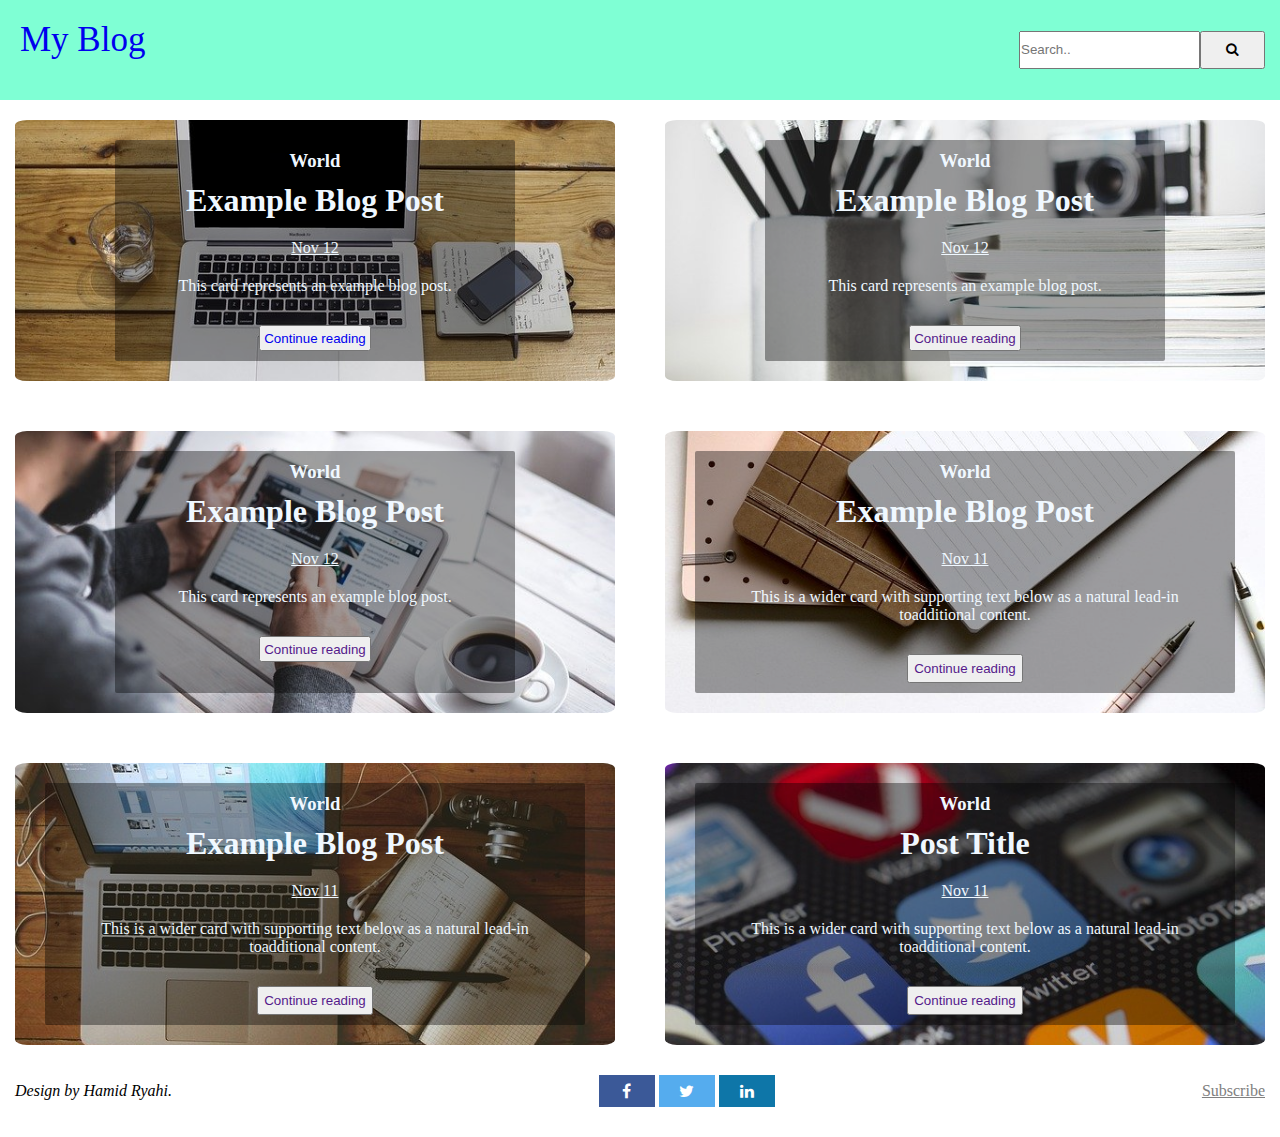
<file: index.html>
<!DOCTYPE html>
<html lang="en">

<head>
    <title>My Blog Homepage</title>
    <meta charset="utf-8" />
    <meta name="description" content="Example" />
    <meta name="viewport" content="width=device-width, initial-scale=1">
    <meta http-equiv="X-UA-Compatible" content="ie=edge">
    <link href="css/main.css" type="text/css" rel="stylesheet">
    <link rel="stylesheet" href="https://cdnjs.cloudflare.com/ajax/libs/font-awesome/4.7.0/css/font-awesome.min.css">
</head>

<body>
    <div id="container">
        <header class="nav-bar">
            <div id="navbar__list">
                <a class="title" href="index.html">My Blog</a>
                <form class="search-form" action="">
                    <input id="search-input" type="text" placeholder="Search.." name="search">
                    <button type="submit"><i class="fa fa-search"></i></button>
                </form>
            </div>
        </header>
        <section class="posts-gallery">
            <div class="card post-1">
                <div class="text-bg">
                    <h3 class="blog-category">World </h3>
                    <h1>Example Blog Post</h1>
                    <p class="date">Nov 12</p>
                    <p>This card represents an example blog post.</p>
                    <button class="card-btn"><a href="./static/Blog Post 1.html">Continue reading</a></button>
                </div>
            </div>
            <div class="card post-2">
                <div class="text-bg">
                    <h3 class="blog-category">World </h3>
                    <h1>Example Blog Post</h1>
                    <p class="date">Nov 12</p>
                    <p>This card represents an example blog post.</p>
                    <button class="card-btn"><a href="">Continue reading</a></button>
                </div>
            </div>
            <div class="card post-3">
                <div class="text-bg">
                    <h3 class="blog-category">World </h3>
                    <h1>Example Blog Post</h1>
                    <p class="date">Nov 12</p>
                    <p>This card represents an example blog post.</p>
                    <button class="card-btn"><a href="">Continue reading</a></button>
                </div>
            </div>
            <div class="card post-4">
                <div class="text-bg">
                    <h3 class="blog-category">World </h3>
                    <h1>Example Blog Post</h1>
                    <p class="date">Nov 11</p>
                    <p>This is a wider card with supporting text below as a natural lead-in toadditional content.</p>
                    <button class="card-btn"><a href="">Continue reading</a></button>
                </div>
            </div>
            <div class="card post-5">
                <div class="text-bg">
                    <h3 class="blog-category">World </h3>
                    <h1>Example Blog Post</h1>
                    <p class="date">Nov 11</p>
                    <p>This is a wider card with supporting text below as a natural lead-in toadditional content.</p>
                    <button class="card-btn"><a href="">Continue reading</a></button>
                </div>
            </div>
            <div class="card post-6">
                <div class="text-bg">
                    <h3 class="blog-category">World </h3>
                    <h1>Post Title</h1>
                    <p class="date">Nov 11</p>
                    <p>This is a wider card with supporting text below as a natural lead-in toadditional content.</p>
                    <button class="card-btn"><a href="">Continue reading</a></button>
                </div>
            </div>
        </section>
        <footer class="footer">
            <div class="footer-items">
                <em>Design by Hamid Ryahi.</em>
                <div class="social-sharing">
                    <a href="https://www.facebook.com" class="fa fa-facebook"></a>
                    <a href="https://www.twitter.com" class="fa fa-twitter"></a>
                    <a href="https://www.linkedin.com" class="fa fa-linkedin"></a>
                </div>
                <a class="subscribe-link" href="#">Subscribe</a>
            </div>
        </footer>
    </div>
</body>

</html>
</file>
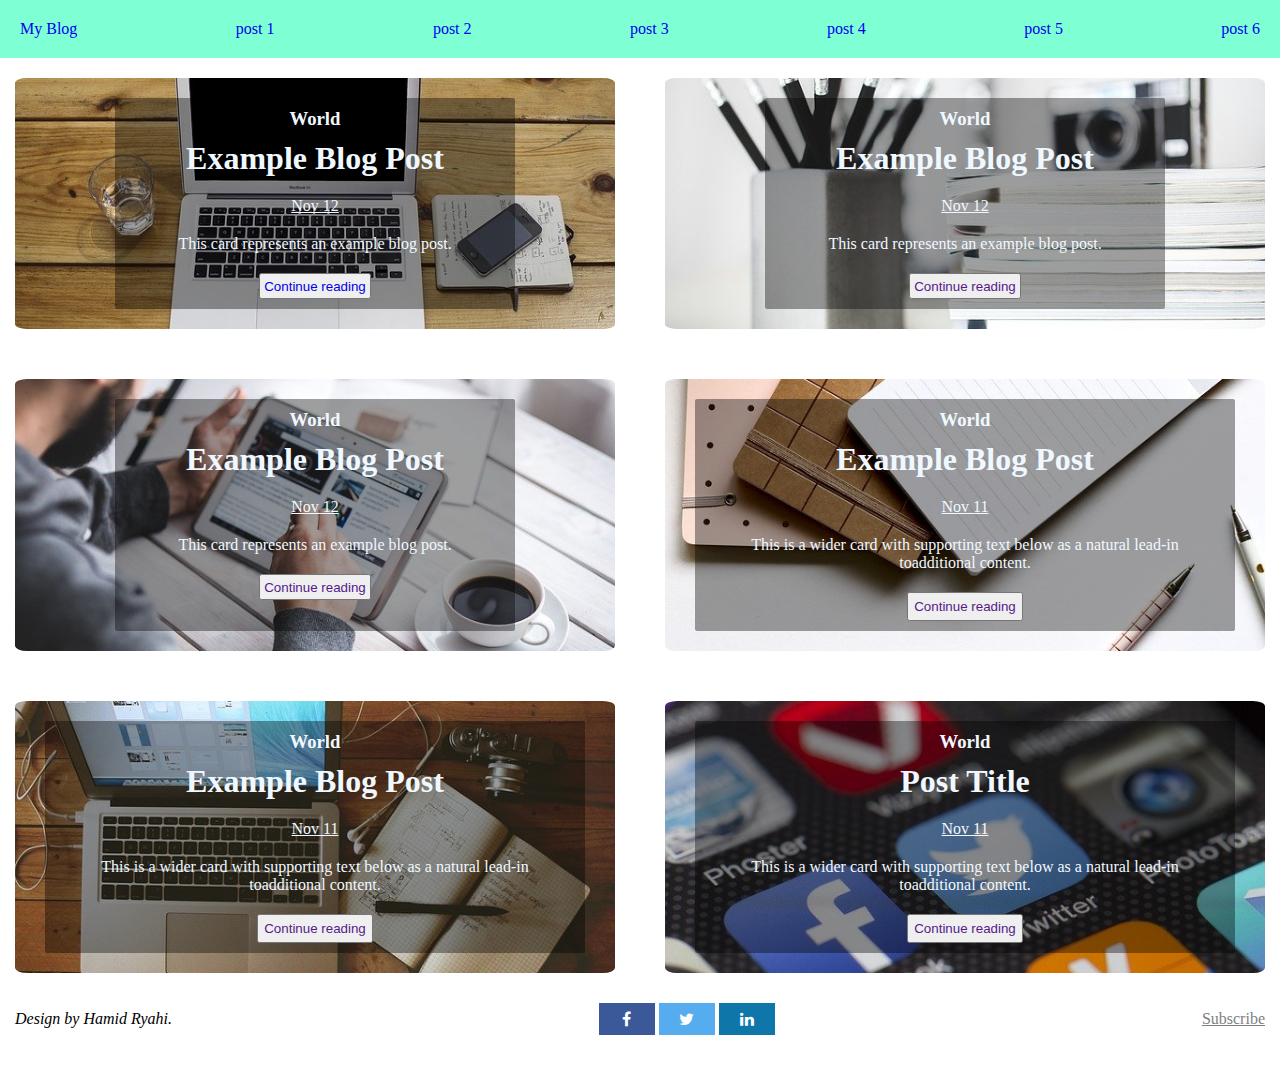
<file: Main Page.html>
<!DOCTYPE html>
<html lang="en">

<head>
    <title>My Blog Homepage</title>
    <meta charset="utf-8" />
    <meta name="description" content="Example" />
    <meta name="viewport" content="width=device-width, initial-scale=1">
    <meta http-equiv="X-UA-Compatible" content="ie=edge">
    <link href="css/main.css" type="text/css" rel="stylesheet">
    <link rel="stylesheet" href="https://cdnjs.cloudflare.com/ajax/libs/font-awesome/4.7.0/css/font-awesome.min.css">
</head>

<body>
    <div id="container">
        <header class="nav-bar">
            <ul id="navbar__list">
                <li><a class="" href="Main Page.html">My Blog</a></li>
                <li><a class="" href="./static/Blog Post 1.html">post 1</a></li>
                <li><a class="" href="#">post 2</a></li>
                <li><a class="" href="#">post 3</a></li>
                <li><a class="" href="#">post 4</a></li>
                <li><a class="" href="#">post 5</a></li>
                <li><a class="" href="#">post 6</a></li>
            </ul>
        </header>
        <section class="posts-gallery">
            <div class="card post-1">
                <div class="text-bg">
                    <h3 class="blog-category">World </h3>
                    <h1>Example Blog Post</h1>
                    <p class="date">Nov 12</p>
                    <p>This card represents an example blog post.</p>
                    <button><a href="./static/Blog Post 1.html">Continue reading</a></button>
                </div>
            </div>
            <div class="card post-2">
                <div class="text-bg">
                    <h3 class="blog-category">World </h3>
                    <h1>Example Blog Post</h1>
                    <p class="date">Nov 12</p>
                    <p>This card represents an example blog post.</p>
                    <button><a href="">Continue reading</a></button>
                </div>
            </div>
            <div class="card post-3">
                <div class="text-bg">
                    <h3 class="blog-category">World </h3>
                    <h1>Example Blog Post</h1>
                    <p class="date">Nov 12</p>
                    <p>This card represents an example blog post.</p>
                    <button><a href="">Continue reading</a></button>
                </div>
            </div>
            <div class="card post-4">
                <div class="text-bg">
                    <h3 class="blog-category">World </h3>
                    <h1>Example Blog Post</h1>
                    <p class="date">Nov 11</p>
                    <p>This is a wider card with supporting text below as a natural lead-in toadditional content.</p>
                    <button><a href="">Continue reading</a></button>
                </div>
            </div>
            <div class="card post-5">
                <div class="text-bg">
                    <h3 class="blog-category">World </h3>
                    <h1>Example Blog Post</h1>
                    <p class="date">Nov 11</p>
                    <p>This is a wider card with supporting text below as a natural lead-in toadditional content.</p>
                    <button><a href="">Continue reading</a></button>
                </div>
            </div>
            <div class="card post-6">
                <div class="text-bg">
                    <h3 class="blog-category">World </h3>
                    <h1>Post Title</h1>
                    <p class="date">Nov 11</p>
                    <p>This is a wider card with supporting text below as a natural lead-in toadditional content.</p>
                    <button><a href="">Continue reading</a></button>
                </div>
            </div>
        </section>
        <footer class="footer">
            <div class="footer-items">
                <em>Design by Hamid Ryahi.</em>
                <div class="social-sharing">
                    <a href="https://www.facebook.com" class="fa fa-facebook"></a>
                    <a href="https://www.twitter.com" class="fa fa-twitter"></a>
                    <a href="https://www.linkedin.com" class="fa fa-linkedin"></a>
                </div>
                <a class="subscribe-link" href="#">Subscribe</a>
            </div>
        </footer>
    </div>
</body>

</html>
</file>
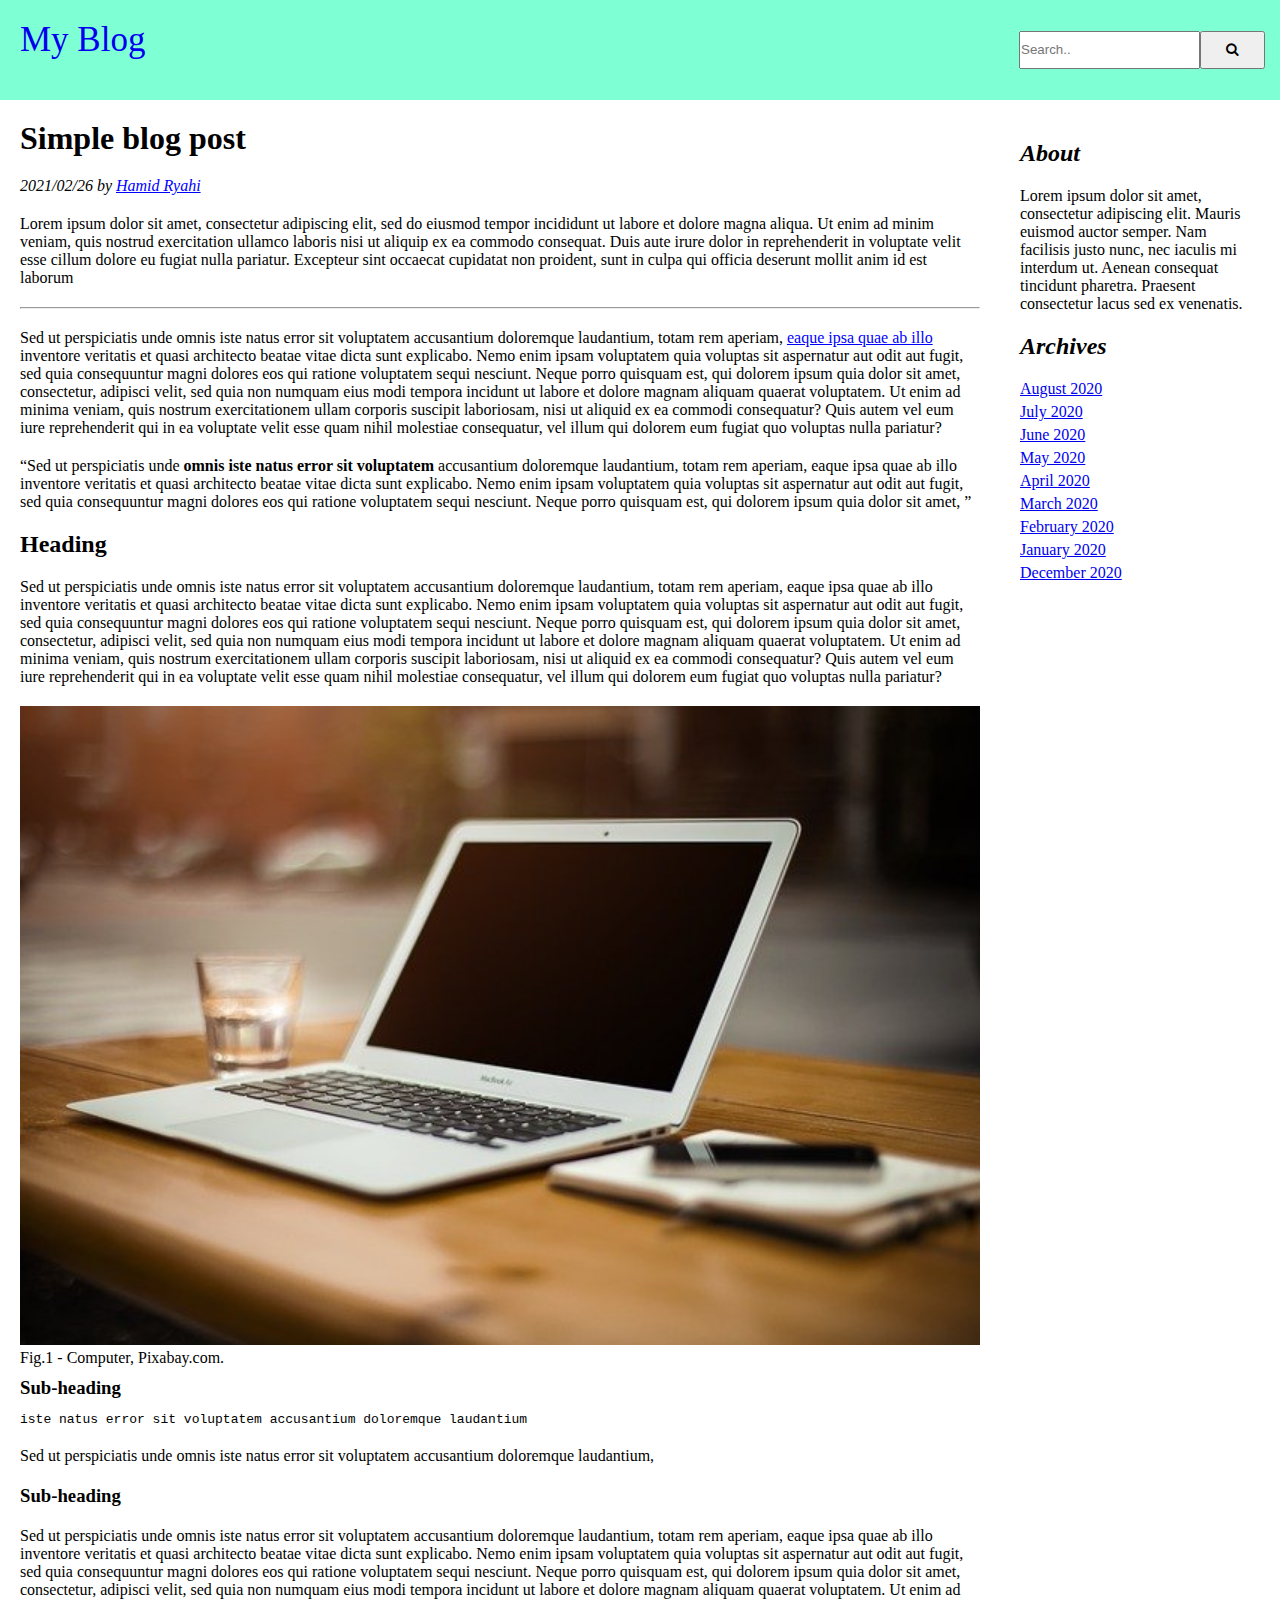
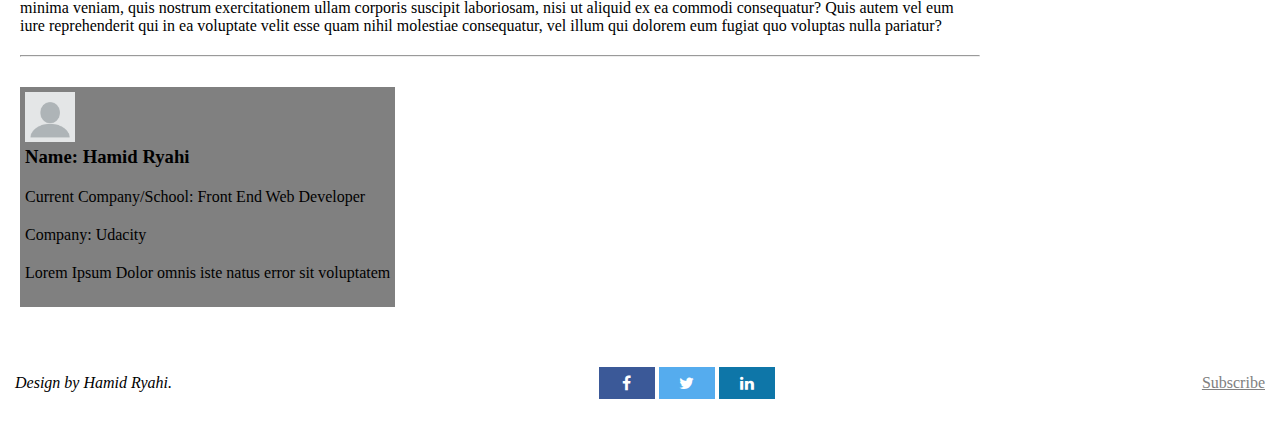
<file: static/Blog Post 1.html>
<!DOCTYPE html>
<html lang="en">

<head>
    <title>My Blog Homepage</title>
    <meta charset="utf-8" />
    <meta name="description" content="Example" />
    <meta name="viewport" content="width=device-width, initial-scale=1">
    <meta http-equiv="X-UA-Compatible" content="ie=edge">
    <link href="../css/main.css" type="text/css" rel="stylesheet">
    <link rel="stylesheet" href="https://cdnjs.cloudflare.com/ajax/libs/font-awesome/4.7.0/css/font-awesome.min.css">
</head>

<body>
    <div id="post-container">
        <header class="nav-bar">
            <div id="navbar__list">
                <a class="title" href="../index.html">My Blog</a>
                <form class="search-form" action="">
                    <input id="search-input" type="text" placeholder="Search.." name="search">
                    <button type="submit"><i class="fa fa-search"></i></button>
                </form>
            </div>
        </header>
        <div class="middle">
            <div class="content">
                <h1>Simple blog post</h1>
                <p><em>2021/02/26 by <span class="underline">Hamid Ryahi</span></em></p>

                <article>
                    <p>Lorem ipsum dolor sit amet, consectetur adipiscing elit, sed do eiusmod tempor incididunt ut
                        labore
                        et dolore magna aliqua. Ut enim ad minim veniam, quis nostrud exercitation ullamco laboris nisi
                        ut
                        aliquip ex ea commodo consequat. Duis aute irure dolor in reprehenderit in voluptate velit esse
                        cillum dolore eu fugiat nulla pariatur. Excepteur sint occaecat cupidatat non proident, sunt in
                        culpa qui officia deserunt mollit anim id est laborum</p>
                    <hr>
                    <p>Sed ut perspiciatis unde omnis iste natus error sit voluptatem accusantium doloremque laudantium,
                        totam rem aperiam, <a class="link">eaque ipsa quae ab illo</a> inventore veritatis et quasi
                        architecto beatae vitae dicta sunt explicabo. Nemo enim ipsam voluptatem quia voluptas sit
                        aspernatur aut odit aut fugit, sed quia consequuntur magni dolores eos qui ratione voluptatem
                        sequi
                        nesciunt. Neque porro quisquam est, qui dolorem ipsum quia dolor sit amet, consectetur, adipisci
                        velit, sed quia non numquam eius modi tempora incidunt ut labore et dolore magnam aliquam
                        quaerat
                        voluptatem. Ut enim ad minima veniam, quis nostrum exercitationem ullam corporis suscipit
                        laboriosam, nisi ut aliquid ex ea commodi consequatur? Quis autem vel eum iure reprehenderit qui
                        in
                        ea voluptate velit esse quam nihil molestiae consequatur, vel illum qui dolorem eum fugiat quo
                        voluptas nulla pariatur?</p>
                    <q>Sed ut perspiciatis unde <strong>omnis iste natus error sit voluptatem</strong> accusantium
                        doloremque laudantium, totam rem aperiam, eaque ipsa quae ab illo inventore veritatis et quasi
                        architecto beatae vitae dicta sunt explicabo. Nemo enim ipsam voluptatem quia voluptas sit
                        aspernatur aut odit aut fugit, sed quia consequuntur magni dolores eos qui ratione voluptatem
                        sequi
                        nesciunt. Neque porro quisquam est, qui dolorem ipsum quia dolor sit amet, </q>
                    <h2>Heading</h2>
                    <p>Sed ut perspiciatis unde omnis iste natus error sit voluptatem accusantium doloremque laudantium,
                        totam rem aperiam, eaque ipsa quae ab illo inventore veritatis et quasi architecto beatae vitae
                        dicta sunt explicabo. Nemo enim ipsam voluptatem quia voluptas sit aspernatur aut odit aut
                        fugit,
                        sed quia consequuntur magni dolores eos qui ratione voluptatem sequi nesciunt. Neque porro
                        quisquam
                        est, qui dolorem ipsum quia dolor sit amet, consectetur, adipisci velit, sed quia non numquam
                        eius
                        modi tempora incidunt ut labore et dolore magnam aliquam quaerat voluptatem. Ut enim ad minima
                        veniam, quis nostrum exercitationem ullam corporis suscipit laboriosam, nisi ut aliquid ex ea
                        commodi consequatur? Quis autem vel eum iure reprehenderit qui in ea voluptate velit esse quam
                        nihil
                        molestiae consequatur, vel illum qui dolorem eum fugiat quo voluptas nulla pariatur?</p>
                    <figure>
                        <img class="post-image" src="../images/computer.jpg" alt="computer" style="width:100%">
                        <figcaption>Fig.1 - Computer, Pixabay.com.</figcaption>
                    </figure>
                    <h3>Sub-heading</h3>
                    <code>iste natus error sit voluptatem accusantium doloremque laudantium</code>
                    <p>Sed ut perspiciatis unde omnis iste natus error sit voluptatem accusantium doloremque laudantium,
                    </p>
                    <h3>Sub-heading</h3>
                    <p>Sed ut perspiciatis unde omnis iste natus error sit voluptatem accusantium doloremque laudantium,
                        totam rem aperiam, eaque ipsa quae ab illo inventore veritatis et quasi architecto beatae vitae
                        dicta sunt explicabo. Nemo enim ipsam voluptatem quia voluptas sit aspernatur aut odit aut
                        fugit,
                        sed quia consequuntur magni dolores eos qui ratione voluptatem sequi nesciunt. Neque porro
                        quisquam
                        est, qui dolorem ipsum quia dolor sit amet, consectetur, adipisci velit, sed quia non numquam
                        eius
                        modi tempora incidunt ut labore et dolore magnam aliquam quaerat voluptatem. Ut enim ad minima
                        veniam, quis nostrum exercitationem ullam corporis suscipit laboriosam, nisi ut aliquid ex ea
                        commodi consequatur? Quis autem vel eum iure reprehenderit qui in ea voluptate velit esse quam
                        nihil
                        molestiae consequatur, vel illum qui dolorem eum fugiat quo voluptas nulla pariatur?</p>

                </article>
                <hr>
                <section>
                    <div class="author-info">
                        <img class="avatar-pic" src="../images/avatar.png" alt="admin-profile-picture">
                        <h3>Name: Hamid Ryahi</h3>
                        <p>Current Company/School: Front End Web Developer</p>
                        <p>Company: Udacity</p>
                        <p>Lorem Ipsum Dolor omnis iste natus error sit voluptatem</p>
                    </div>
                </section>
            </div>
            <div class="side-bar">
                <h2 class="side-bar-heading">About</h2>
                <p class="about">Lorem ipsum dolor sit amet, consectetur adipiscing elit. Mauris euismod auctor semper.
                    Nam facilisis
                    justo nunc, nec iaculis mi interdum ut. Aenean consequat tincidunt pharetra. Praesent consectetur
                    lacus sed ex venenatis.
                </p>
                <h2 class="side-bar-heading">Archives</h2>
                <ul class="archive-dates">
                    <a href="#">August 2020</a>
                    <a href="#">July 2020</a>
                    <a href="#">June 2020</a>
                    <a href="#">May 2020</a>
                    <a href="#">April 2020</a>
                    <a href="#">March 2020</a>
                    <a href="#">February 2020</a>
                    <a href="#">January 2020</a>
                    <a href="#">December 2020</a>
                </ul>
            </div>
        </div>
        <footer class="footer">
            <div class="footer-items">
                <em>Design by Hamid Ryahi.</em>
                <div class="social-sharing">
                    <a href="https://www.facebook.com" class="fa fa-facebook"></a>
                    <a href="https://www.twitter.com" class="fa fa-twitter"></a>
                    <a href="https://www.linkedin.com" class="fa fa-linkedin"></a>
                </div>
                <a class="subscribe-link" href="#">Subscribe</a>
            </div>
        </footer>
    </div>
</body>

</html>
</file>
<file: css/main.css>
@import "nav-bar.css";
@import "cards-imgs.css";
@import "card.css";
@import "blog-post.css";
@import "footer.css";

* {
  margin: 0;
  padding: 0;
}
body {
  color: aliceblue;
}

#container {
  display: grid;
  grid-gap: 20px;
  grid-template-columns: 1fr;
  grid-auto-rows: auto auto auto;
  grid-template-areas:
    "hd"
    "pg"
    "ft";
}

header {
  grid-area: "hd";
}

.posts-gallery {
  grid-area: "pg";
  display: grid;
  grid-template-columns: 1fr;
  grid-auto-rows: auto auto auto auto auto auto;
  grid-gap: 50px;
  grid-template-areas:
    "p1"
    "p2"
    "p3"
    "p4"
    "p5"
    "p6";
  margin: 0px 15px;
}

.post-1 {
  grid-area: p1;
}

.post-2 {
  grid-area: p2;
}

.post-3 {
  grid-area: p3;
}

.post-4 {
  grid-area: p4;
}

.post-5 {
  grid-area: p5;
}

.post-6 {
  grid-area: p6;
}

.footer {
  grid-area: "ft";
}

@media (max-width: 600px) {
  #navbar__list {
    flex-direction: column;
  }
}

/* Large Screens */
@media (min-width: 600px) {
  .posts-gallery {
    grid-template-columns: 1fr 1fr;
    grid-auto-rows: auto auto auto;
    grid-template-areas:
      "p1 p2"
      "p3 p4"
      "p5 p6";
  }
}
</file>
